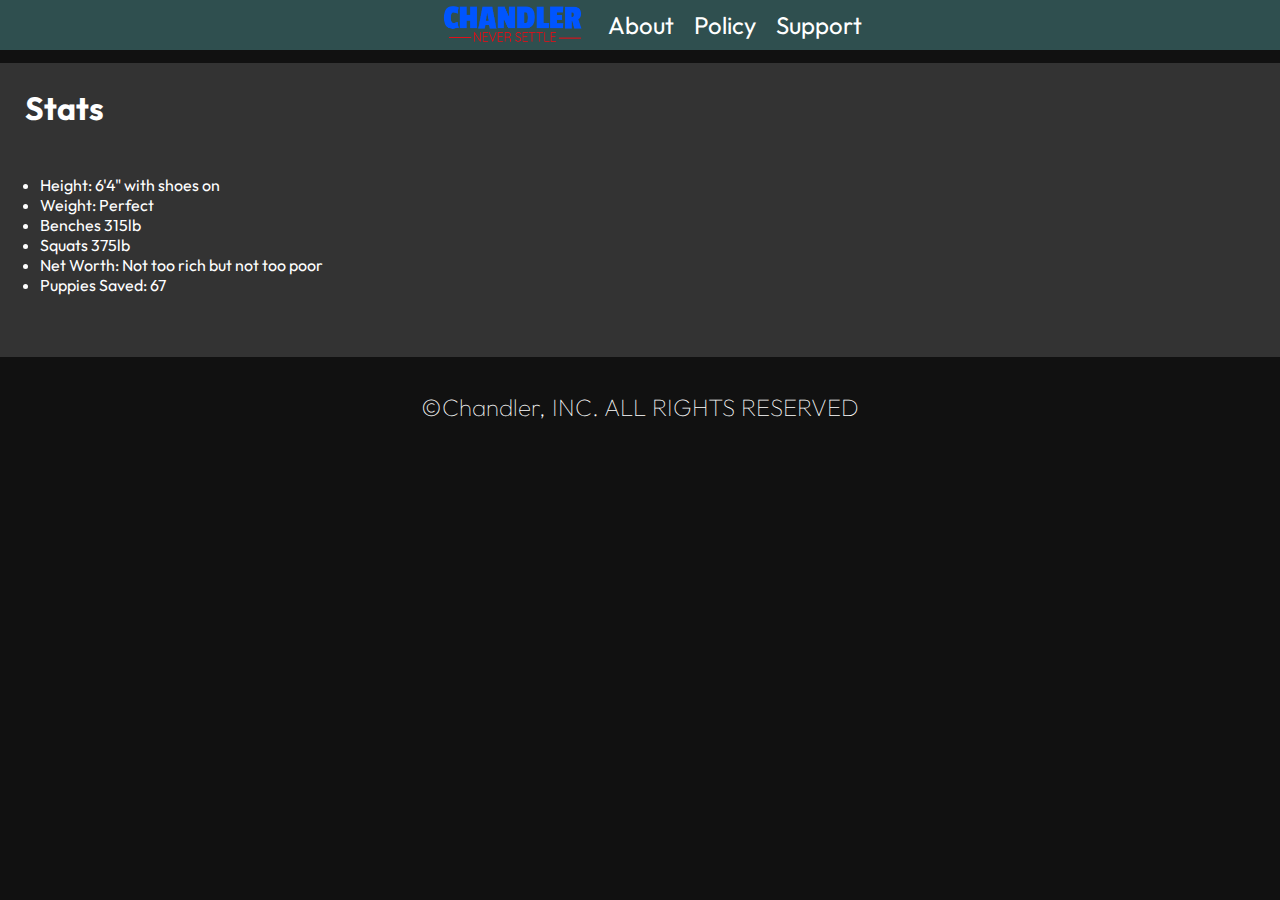
<file: campaign_website/templates/about.html>
<!DOCTYPE html>
<html>
    <head>
        <title>About George Chandler</title>
        <link rel="icon" href="../static/images/icon.png">
        <link rel="stylesheet" href="../static/css/main.css">
        <link rel="preconnect" href="https://fonts.googleapis.com">
        <link rel="preconnect" href="https://fonts.gstatic.com" crossorigin>
        <link href="https://fonts.googleapis.com/css2?family=Outfit:wght@100..900&display=swap" rel="stylesheet">
    </head>
    <body>
        <div id="NavBar">
            <nav>
                <ul>
                    <li><a href="/"><img src="../static/images/slogan.png" id="ImageButton"></a></li>
                    <li class="PlainButton"><a href="/about">About</a></li>
                    <li class="PlainButton"><a href="/about/policy">Policy</a></li>
                    <li class="PlainButton"><a href="/about/support">Support</a></li>
                </ul>
            </nav>
        </div>

        <div id="Stats" class="section">
            <h1 class="sectionTitle">Stats</h1>
            <ul class="whiteFont">
                <li>Height: 6'4" with shoes on</li>
                <li>Weight: Perfect</li>
                <li>Benches 315lb</li>
                <li>Squats 375lb</li>
                <li>Net Worth: Not too rich but not too poor</li>
                <li>Puppies Saved: 67</li>
            </ul>
            <br><br><br>
        </div>








        <div id="Footer" class="section">
            <p>©Chandler, INC. ALL RIGHTS RESERVED</p>
        </div>
    </body>
</html>
</file>
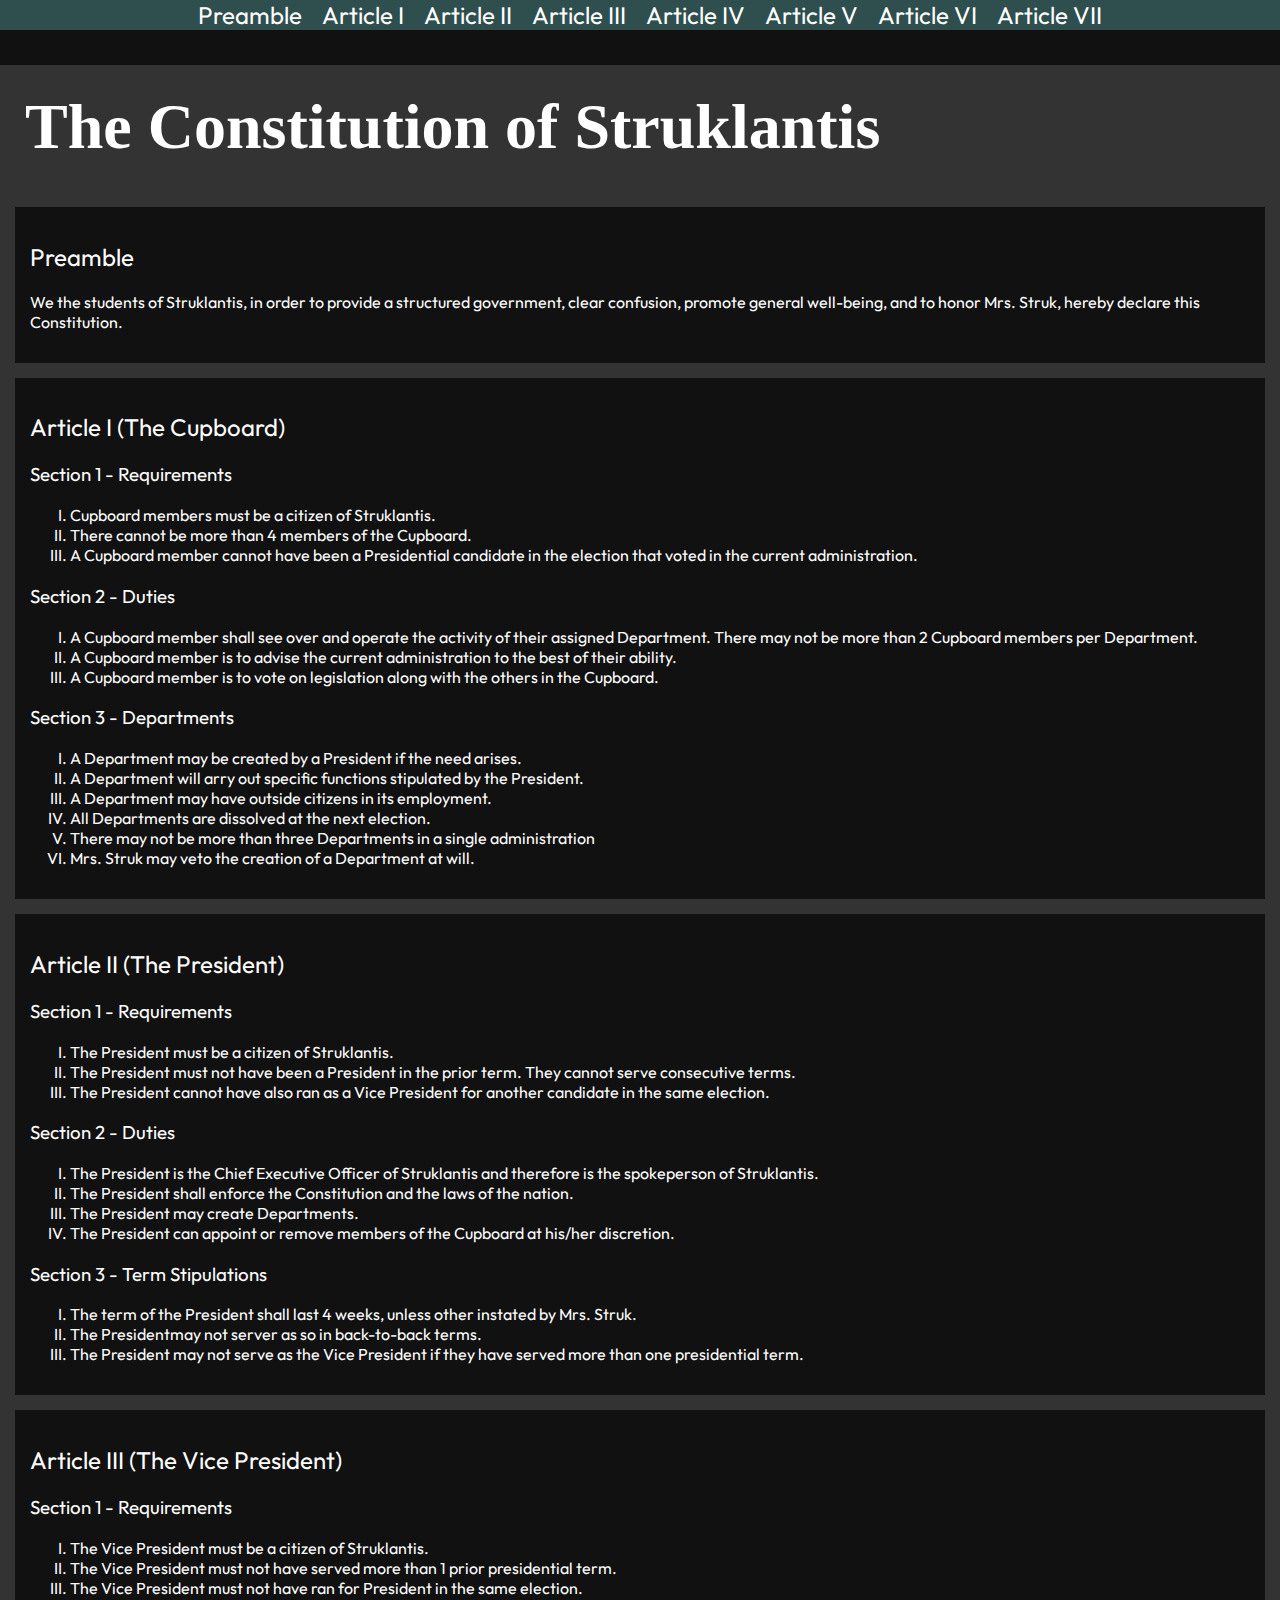
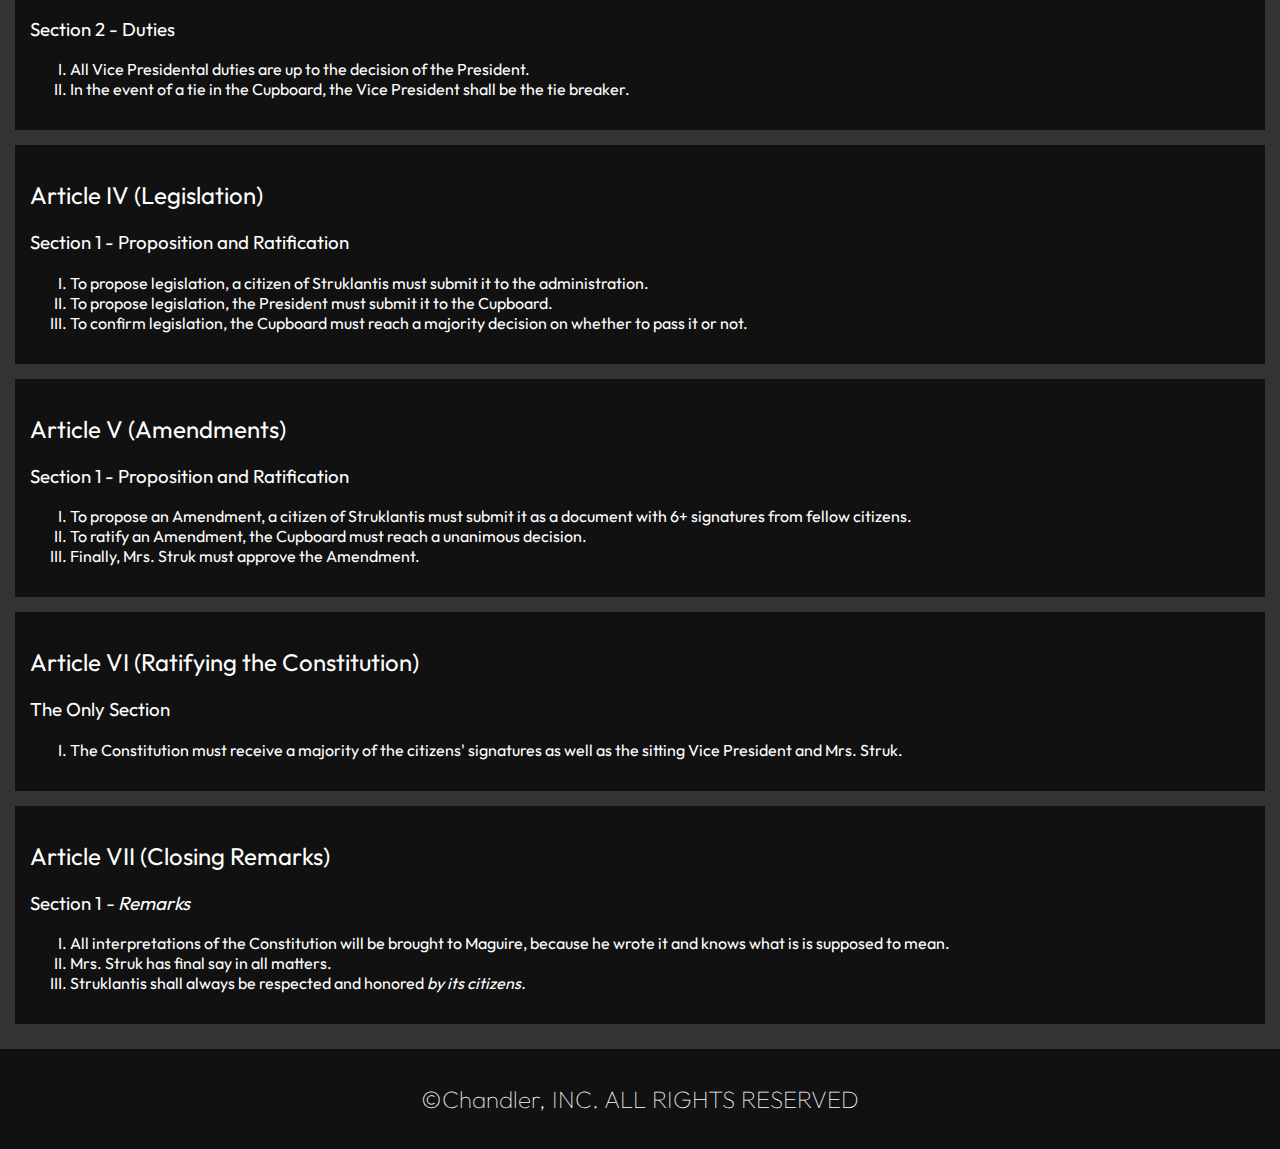
<file: campaign_website/templates/constitution.html>
<!DOCTYPE html>
<html>
    <head>
        <title>Constitution of Struklantis</title>
        <link rel="icon" href="../static/images/icon.png">
        <link rel="stylesheet" href="../static/css/main.css">
        <link rel="preconnect" href="https://fonts.googleapis.com">
        <link rel="preconnect" href="https://fonts.gstatic.com" crossorigin>
        <link href="https://fonts.googleapis.com/css2?family=Outfit:wght@100..900&display=swap" rel="stylesheet">
    </head>
    <body>
        <div id="NavBar">
            <nav>
                <ul>
                    <li class="PlainButton"><a href="#Preamble">Preamble</a></li>
                    <li class="PlainButton"><a href="#Article1">Article I</a></li>
                    <li class="PlainButton"><a href="#Article2">Article II</a></li>
                    <li class="PlainButton"><a href="#Article3">Article III</a></li>
                    <li class="PlainButton"><a href="#Article4">Article IV</a></li>
                    <li class="PlainButton"><a href="#Article5">Article V</a></li>
                    <li class="PlainButton"><a href="#Article6">Article VI</a></li>
                    <li class="PlainButton"><a href="#Article7">Article VII</a></li>
                </ul>
            </nav>
        </div>

        <div id="Constitution" class="section">
            <h1 id="ConstitutionTitle">The Constitution of Struklantis</h1>
            <div id="Preamble" class="subsection">
                <h2 class="whiteFont">Preamble</h2>
                <p class="whiteFont">We the students of Struklantis, in order to provide a structured government, clear 
                    confusion, promote general well-being, and to honor Mrs. Struk, hereby declare this
                    Constitution.
                </p>
            </div>
            <div id="Article1" class="subsection">
                <h2 class="whiteFont">Article I (The Cupboard)</h2>
                <div id="A1S1">
                    <h3 class="whiteFont">Section 1 - Requirements</h3>
                    <ol class="whiteFont">
                        <li>Cupboard members must be a citizen of Struklantis.</li>
                        <li>There cannot be more than 4 members of the Cupboard.</li>
                        <li>A Cupboard member cannot have been a Presidential candidate in the election
                            that voted in the current administration.</li>
                    </ol>
                </div>
                <div id="A1S2">
                    <h3 class="whiteFont">Section 2 - Duties</h3>
                    <ol class="whiteFont">
                        <li>A Cupboard member shall see over and operate the activity of their
                            assigned Department. There may not be more than 2 Cupboard members per 
                            Department.</li>
                        <li>A Cupboard member is to advise the current administration to the best of
                            their ability.</li>
                        <li>A Cupboard member is to vote on legislation along with the others in the Cupboard.</li>
                    </ol>
                </div>
                <div id="A1S3">
                    <h3 class="whiteFont">Section 3 - Departments</h3>
                    <ol class="whiteFont">
                        <li>A Department may be created by a President if the need arises.</li>
                        <li>A Department will arry out specific functions stipulated by the President.</li>
                        <li>A Department may have outside citizens in its employment.</li>
                        <li>All Departments are dissolved at the next election.</li>
                        <li>There may not be more than three Departments in a single administration</li>
                        <li>Mrs. Struk may veto the creation of a Department at will.</li>
                    </ol>
                </div>
            </div>
            <div id="Article2" class="subsection">
                <h2 class="whiteFont">Article II (The President)</h2>
                <div id="A2S1">
                    <h3 class="whiteFont">Section 1 - Requirements</h3>
                    <ol class="whiteFont">
                        <li>The President must be a citizen of Struklantis.</li>
                        <li>The President must not have been a President in the prior term. They
                            cannot serve consecutive terms.</li>
                        <li>The President cannot have also ran as a Vice President for another 
                            candidate in the same election.</li>
                </div>
                <div id="A2S2">
                    <h3 class="whiteFont">Section 2 - Duties</h3>
                    <ol class="whiteFont">
                        <li>The President is the Chief Executive Officer of Struklantis and therefore
                        is the spokeperson of Struklantis.</li>
                        <li>The President shall enforce the Constitution and the laws of the nation.</li>
                        <li>The President may create Departments.</li>
                        <li>The President can appoint or remove members of the Cupboard at his/her discretion.</li>
                    </ol>
                </div>
                <div id="A2S3" class="whiteFont">
                    <h3 class="whiteFont">Section 3 - Term Stipulations</h3>
                    <ol>
                        <li>The term of the President shall last 4 weeks, unless other instated by Mrs. Struk.</li>
                        <li>The Presidentmay not server as so in back-to-back terms.</li>
                        <li>The President may not serve as the Vice President if they have served more than one
                            presidential term.</li>
                    </ol>
                </div>
            </div>
            <div id="Article3" class="subsection">
                <h2 class="whiteFont">Article III (The Vice President)</h2>
                <div id="A3S1" class="whiteFont">
                    <h3 class="whiteFont">Section 1 - Requirements</h3>
                    <ol>
                        <li>The Vice President must be a citizen of Struklantis.</li>
                        <li>The Vice President must not have served more than 1 prior presidential term.</li>
                        <li>The Vice President must not have ran for President in the same election.</li>
                    </ol>
                </div>
                <div id="A3S2">
                    <h3 class="whiteFont">Section 2 - Duties</h3>
                    <ol class="whiteFont">
                        <li>All Vice Presidental duties are up to the decision of the President.</li>
                        <li>In the event of a tie in the Cupboard, the Vice President shall be the tie breaker.</li>
                    </ol>
                </div>
            </div>
            <div id="Article4" class="subsection">
                <h2 class="whiteFont">Article IV (Legislation)</h2>
                <div id="A4S1">
                    <h3 class="whiteFont">Section 1 - Proposition and Ratification</h3>
                    <ol class="whiteFont">
                        <li>To propose legislation, a citizen of Struklantis must submit it to the administration.</li>
                        <li>To propose legislation, the President must submit it to the Cupboard.</li>
                        <li>To confirm legislation, the Cupboard must reach a majority decision on whether to
                            pass it or not.</li>
                    </ol>
                </div>
            </div>
            <div id="Article5" class="subsection">
                <h2 class="whiteFont">Article V (Amendments)</h2>
                <div id="A5S1">
                    <h3 class="whiteFont">Section 1 - Proposition and Ratification</h3>
                    <ol class="whiteFont">
                        <li>To propose an Amendment, a citizen of Struklantis must submit it as a document with
                            6+ signatures from fellow citizens.</li>
                        <li>To ratify an Amendment, the Cupboard must reach a unanimous decision.</li>
                        <li>Finally, Mrs. Struk must approve the Amendment.</li>
                    </ol>
                </div>
            </div>
            <div id="Article6" class="subsection">
                <h2 class="whiteFont">Article VI (Ratifying the Constitution)</h2>
                <div id="A6S1">
                    <h3  class="whiteFont">The Only Section</h3>
                    <ol class="whiteFont">
                        <li>The Constitution must receive a majority of the citizens' signatures as well as the
                            sitting Vice President and Mrs. Struk.</li>
                    </ol>
                </div>
            </div>
            <div id="Article7" class="subsection">
                <h2 class="whiteFont">Article VII (Closing Remarks)</h2>
                <div id="A7S1">
                    <h3 class="whiteFont">Section 1 <em>- Remarks</em></h3>
                    <ol class="whiteFont">
                        <li>All interpretations of the Constitution will be brought to Maguire, because he wrote
                            it and knows what is is supposed to mean.</li>
                        <li>Mrs. Struk has final say in all matters.</li>
                        <li>Struklantis shall always be respected and honored <em>by its citizens.</em></li>
                    </ol>
                </div>
            </div>
            <br>
        </div>


        <div id="Footer" class="section">
            <p>©Chandler, INC. ALL RIGHTS RESERVED</p>
        </div>
    </body>
</html>
</file>
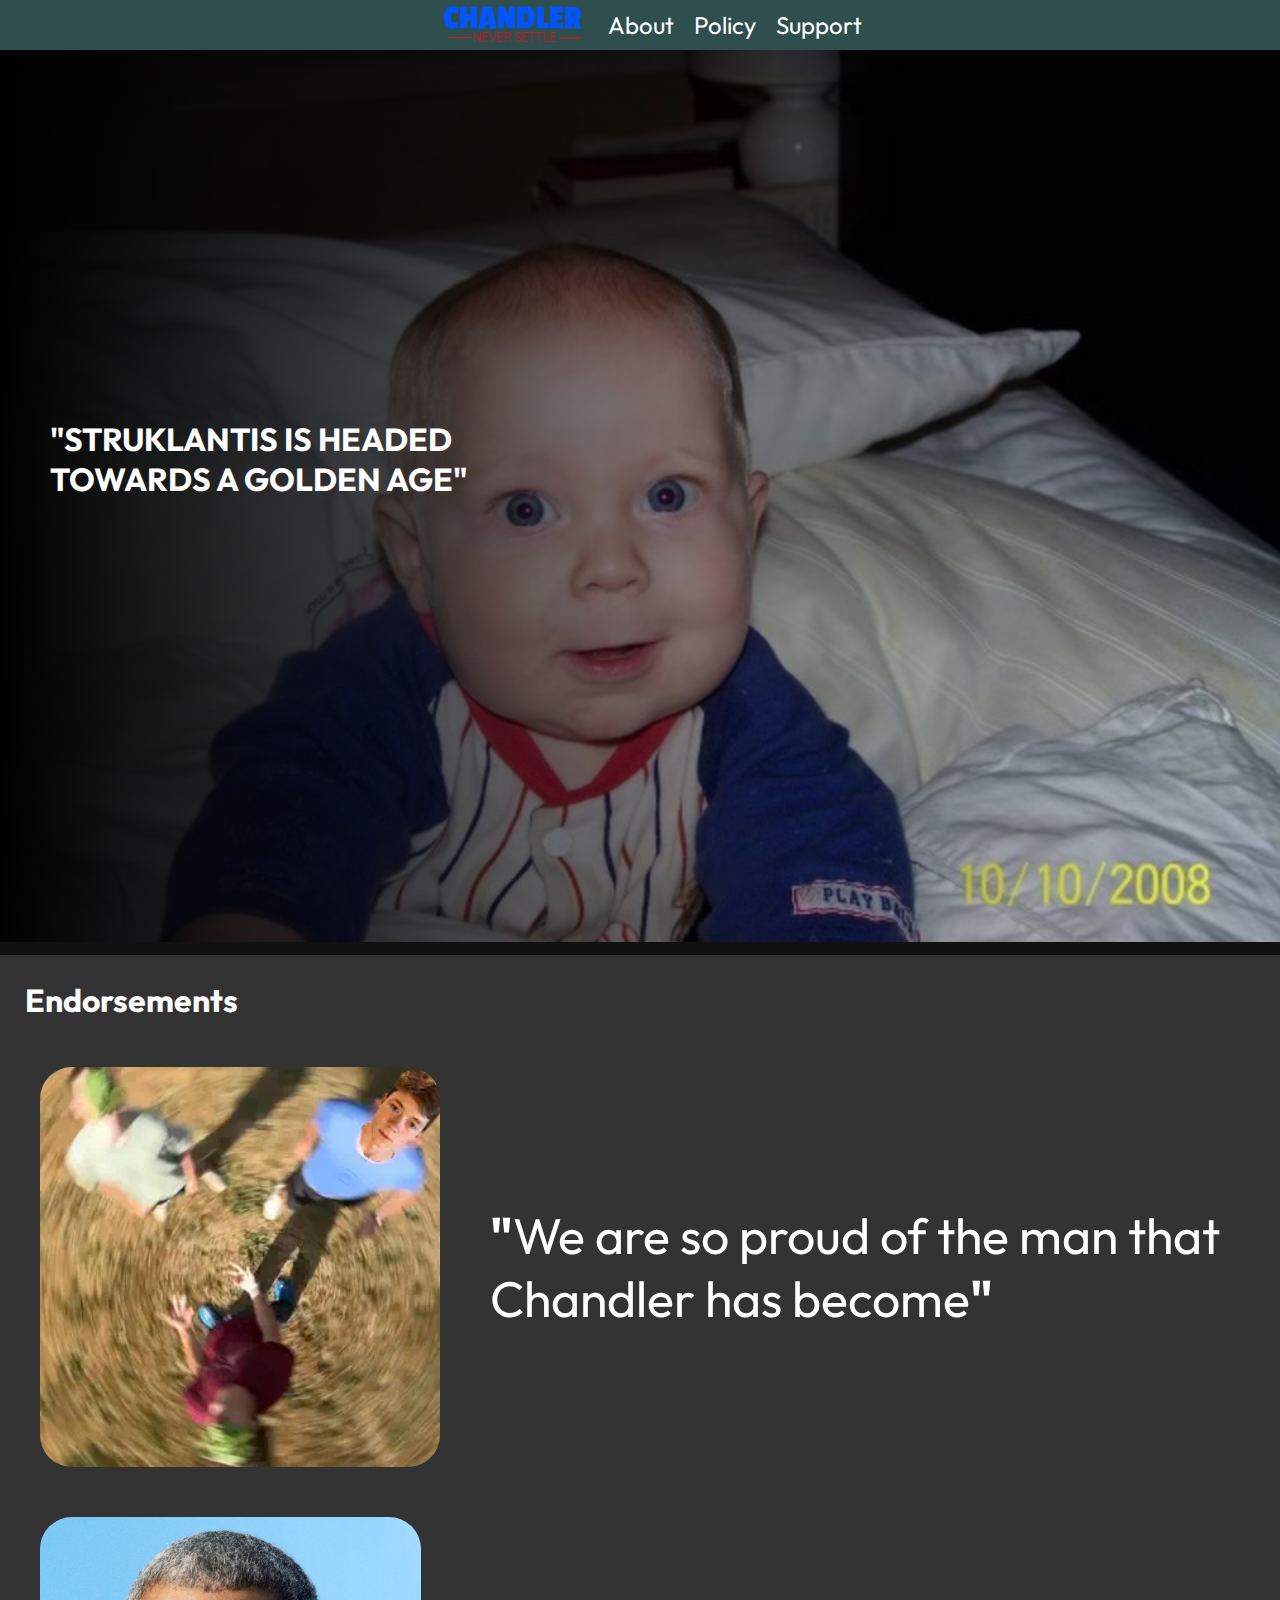
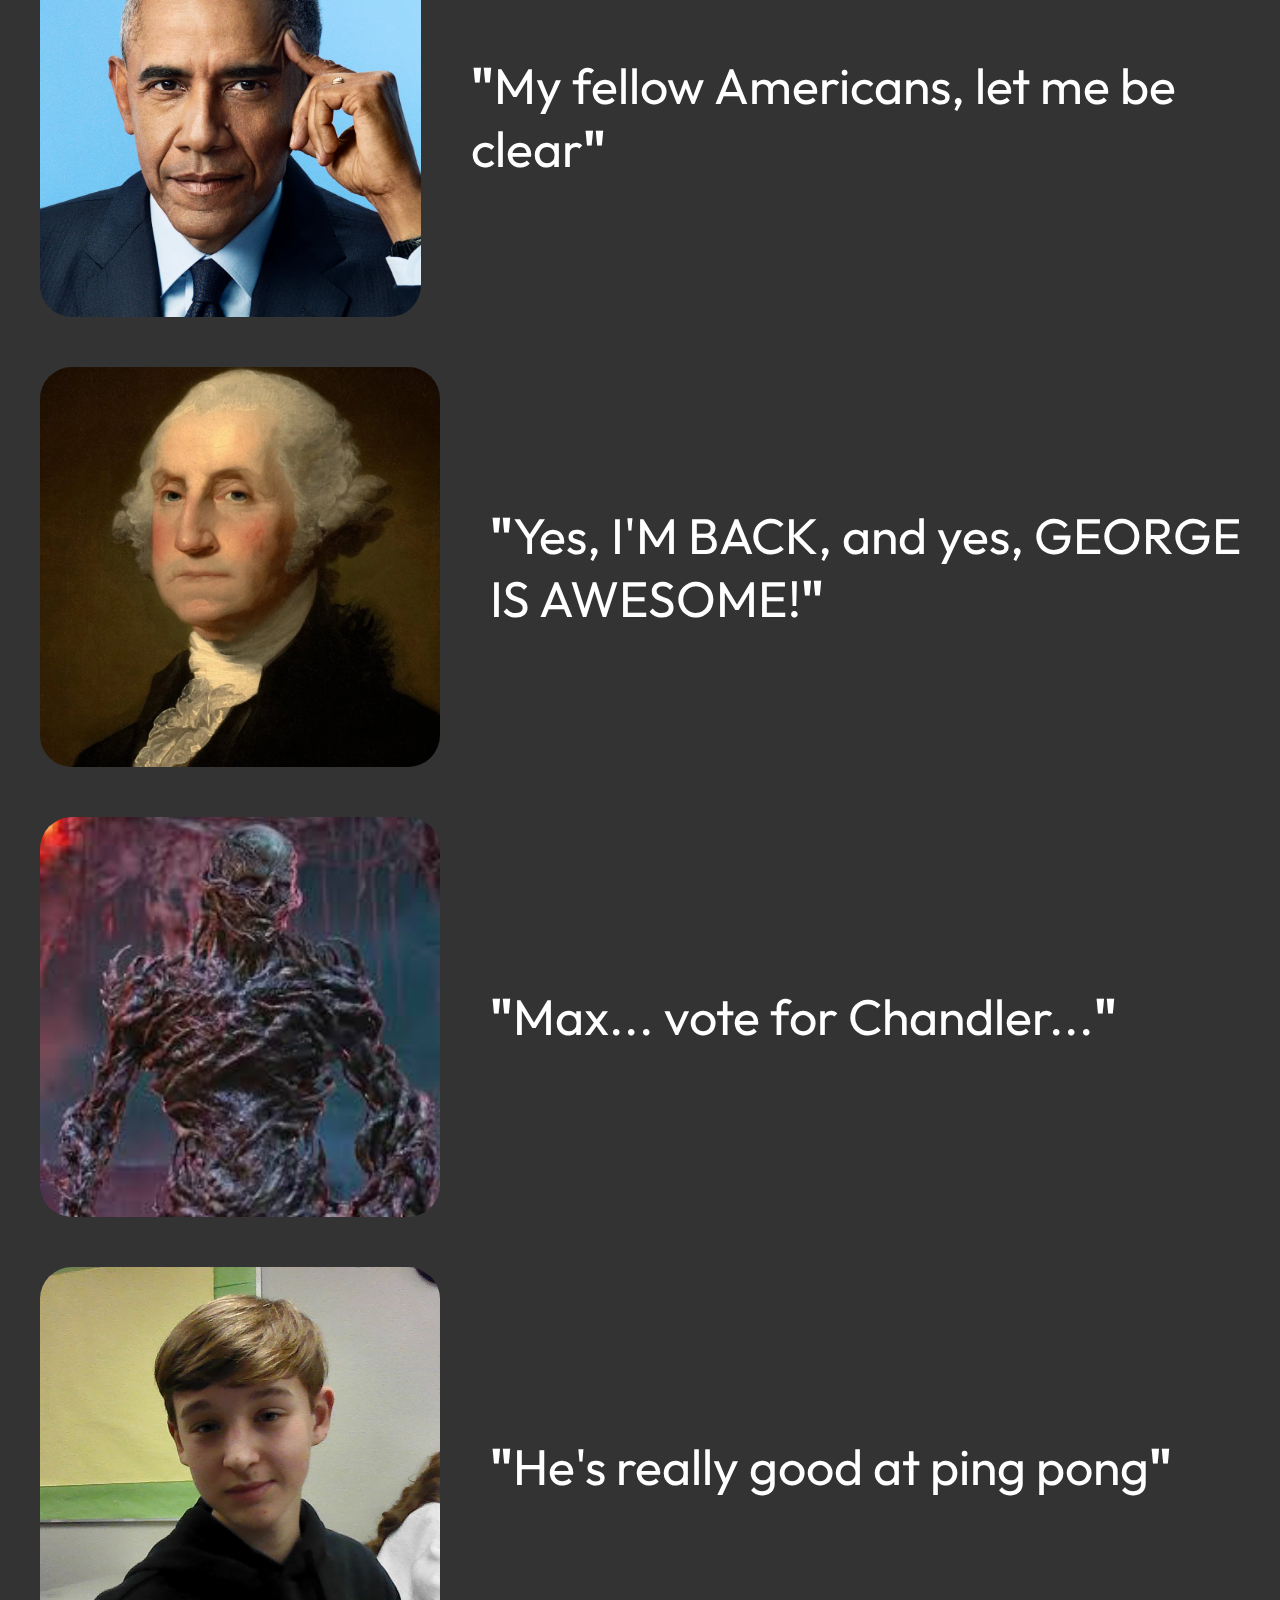
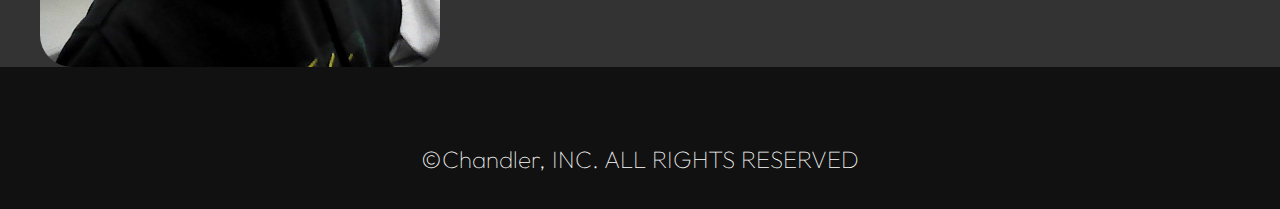
<file: campaign_website/templates/home.html>
<!DOCTYPE html>
<html>
    <head>
        <title>Never Settle</title>
        <link rel="icon" href="../static/images/icon.png">
        <link rel="stylesheet" href="../static/css/main.css">
        <link rel="preconnect" href="https://fonts.googleapis.com">
        <link rel="preconnect" href="https://fonts.gstatic.com" crossorigin>
        <link href="https://fonts.googleapis.com/css2?family=Outfit:wght@100..900&display=swap" rel="stylesheet">
    </head>
    <body>
        <div id="NavBar">
            <nav>
                <ul>
                    <li><a href="/"><img src="../static/images/slogan.png" id="ImageButton"></a></li>
                    <li class="PlainButton"><a href="/about">About</a></li>
                    <li class="PlainButton"><a href="/about/policy">Policy</a></li>
                    <li class="PlainButton"><a href="/about/support">Support</a></li>
                </ul>
            </nav>
        </div>
        <div id="HomeHeader" class="imageSection">
            <div class="quote">
                <p>"STRUKLANTIS IS HEADED TOWARDS A GOLDEN AGE"</p>
            </div>
        </div>
        <div class="headerGradient"></div>
        <div id="Endorsements" class="section">
            <h1 class="sectionTitle">Endorsements</h1>
            <div id="FLEP" class="endorsement">
                <img src="../static/images/flep.webp" class="endorsementImage">
                <p class="endorsementQuote">"<span class="FontThin">We are so proud of the man that Chandler has become</span>"</p>
            </div>
            <div id="Obama" class="endorsement">
                <img src="../static/images/obama.webp" class="endorsementImage">
                <p class="endorsementQuote">"<span class="FontThin">My fellow Americans, let me be clear</span>"</p>
            </div>
            <div id="Washington" class="endorsement">
                <img src="../static/images/washington.webp" class="endorsementImage">
                <p class="endorsementQuote">"<span class="FontThin">Yes, I'M BACK, and yes, GEORGE IS AWESOME!</span>"</p>
            </div>
            <div id="Vecna" class="endorsement">
                <img src="../static/images/vecna.jpeg" class="endorsementImage">
                <p class="endorsementQuote">"<span class="FontThin">Max... vote for Chandler...</span>"</p>
            </div>
            <div id="Jadon" class="endorsement">
                <img src="../static/images/jadon.jpg" class="endorsementImage">
                <p class="endorsementQuote">"<span class="FontThin">He's really good at ping pong</span>"</p>
            </div>
        </div>



        <div id="Footer" class="section">
            <p>©Chandler, INC. ALL RIGHTS RESERVED</p>
        </div>
    </body>
</html>
</file>
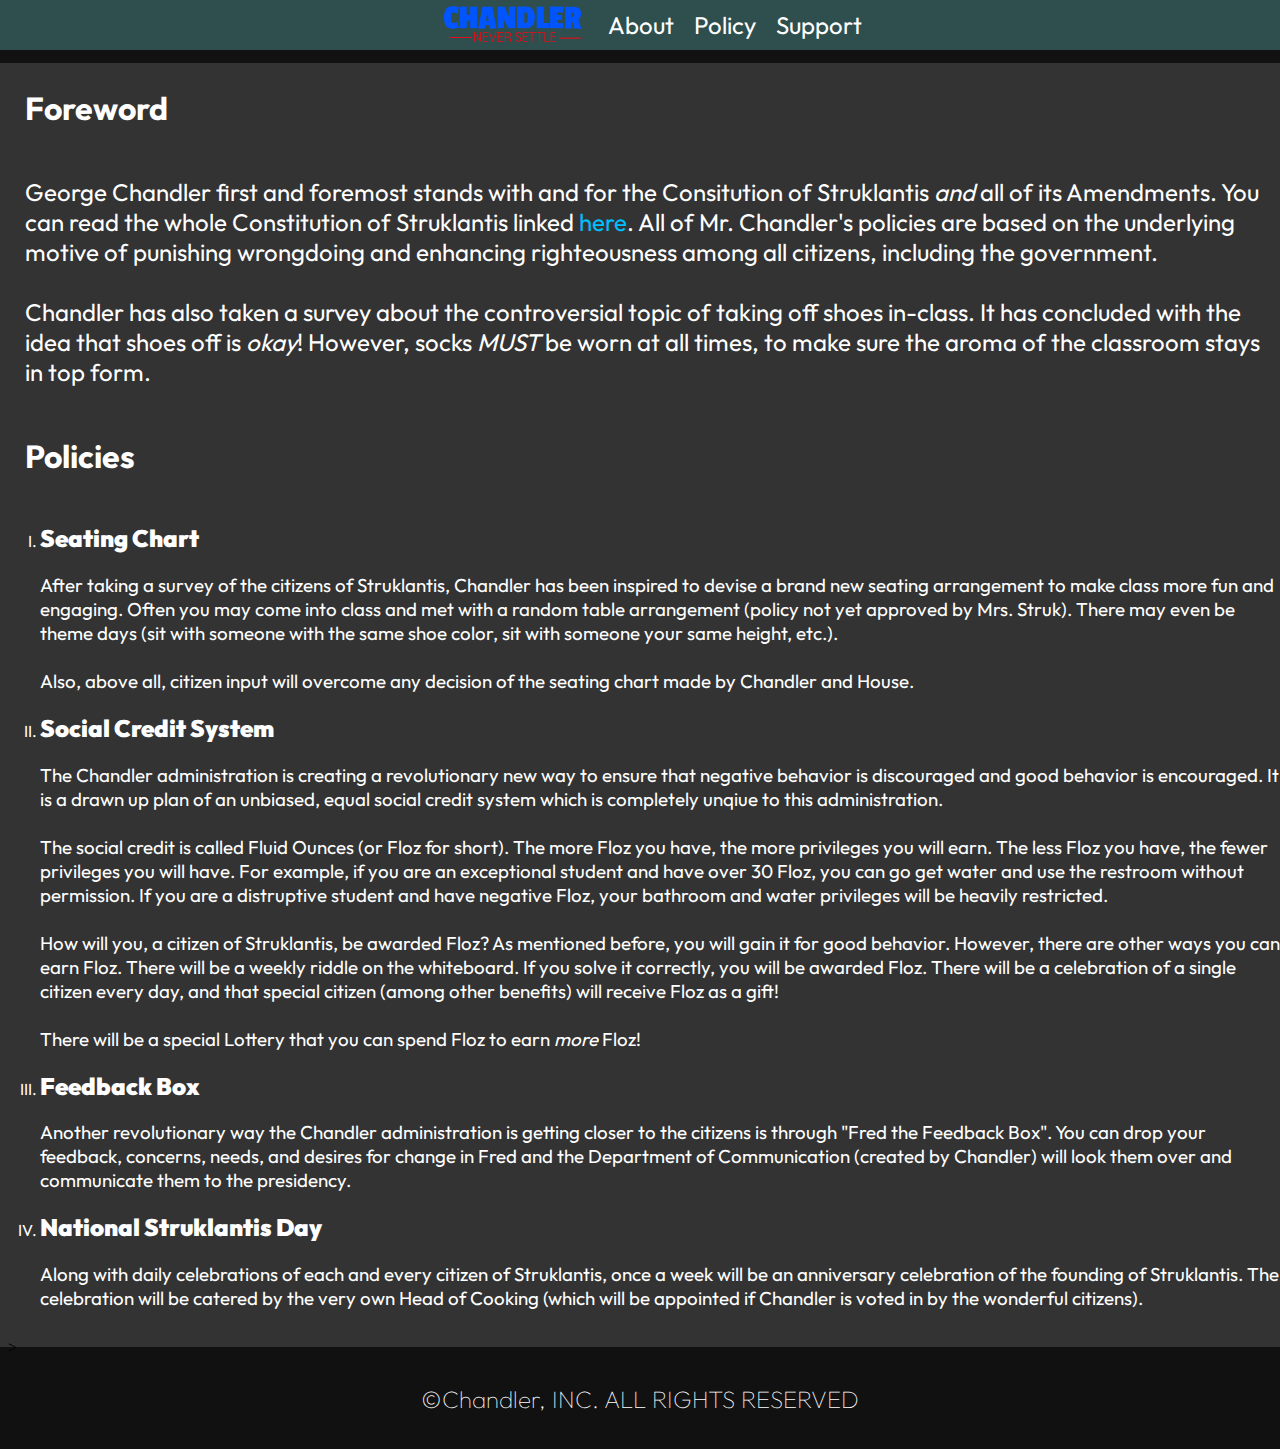
<file: campaign_website/templates/policy.html>
<!DOCTYPE html>
<html>
    <head>
        <title>Chandler's Policies</title>
        <link rel="icon" href="../static/images/icon.png">
        <link rel="stylesheet" href="../static/css/main.css">
        <link rel="preconnect" href="https://fonts.googleapis.com">
        <link rel="preconnect" href="https://fonts.gstatic.com" crossorigin>
        <link href="https://fonts.googleapis.com/css2?family=Outfit:wght@100..900&display=swap" rel="stylesheet">
    </head>
    <body>
        <div id="NavBar">
            <nav>
                <ul>
                    <li><a href="/"><img src="../static/images/slogan.png" id="ImageButton"></a></li>
                    <li class="PlainButton"><a href="/about">About</a></li>
                    <li class="PlainButton"><a href="/about/policy">Policy</a></li>
                    <li class="PlainButton"><a href="/about/support">Support</a></li>
                </ul>
            </nav>
        </div>

        <div class="section">
            <h1 class="sectionTitle">Foreword</h1>
            <p id="Foreword" class="whiteFont">George Chandler first and foremost stands with and for the Consitution of Struklantis 
                <em>and</em> all of its Amendments. You can read the whole Constitution of Struklantis linked
                <a href="/resources/constitution">here</a>. All of Mr. Chandler's policies are based on the underlying
                motive of punishing wrongdoing and enhancing righteousness among all citizens, including the government.
                <br><br>
                Chandler has also taken a survey about the controversial topic of taking off shoes in-class. It has
                concluded with the idea that shoes off is <em>okay</em>! However, socks <em>MUST</em> be worn at all times,
                to make sure the aroma of the classroom stays in top form.
            </p>
            <h1 class="sectionTitle">Policies</h1>
            <ol class="whiteFont">
                <li><h2><strong>Seating Chart</strong></h2></li>
                <h3 class="whiteFont">After taking a survey of the citizens of Struklantis, Chandler has been inspired
                    to devise a brand new seating arrangement to make class more fun and engaging. Often you may come into
                    class and met with a random table arrangement (policy not yet approved by Mrs. Struk). There may even be
                    theme days (sit with someone with the same shoe color, sit with someone your same height, etc.).
                    <br><br>
                    Also, above all, citizen input will overcome any decision of the seating chart made by Chandler and 
                    House. 
                </h3>
                <li><h2><strong>Social Credit System</strong></h2></li>
                <h3 class="whiteFont">The Chandler administration is creating a revolutionary new way to ensure 
                    that negative behavior is discouraged and good behavior is encouraged. It is a drawn up plan
                    of an unbiased, equal social credit system which is completely unqiue to this administration. 
                    <br><br>
                    The social credit is called Fluid Ounces (or Floz for short). The more Floz you have, 
                    the more privileges you will earn. The less Floz you have, the fewer privileges you will have.
                    For example, if you are an exceptional student and have over 30 Floz, you can go get water and use 
                    the restroom without permission. If you are a distruptive student and have negative Floz, your
                    bathroom and water privileges will be heavily restricted. 
                    <br><br>
                    How will you, a citizen of Struklantis, be awarded Floz? As mentioned before, you will gain it for 
                    good behavior. However, there are other ways you can earn Floz. There will be a weekly riddle on the
                    whiteboard. If you solve it correctly, you will be awarded Floz. There will be a celebration of a single
                    citizen every day, and that special citizen (among other benefits) will receive Floz as a gift!
                    <br><br>
                    There will be a special Lottery that you can spend Floz to earn <em>more</em> Floz!
                </h3>
                <li><h2><strong>Feedback Box</strong></h2></li>
                <h3 class="whiteFont">Another revolutionary way the Chandler administration is getting closer to the citizens
                    is through "Fred the Feedback Box". You can drop your feedback, concerns, needs, and desires for change in
                    Fred and the Department of Communication (created by Chandler) will look them over and communicate them to
                    the presidency.</h3>
                <li><h2><strong>National Struklantis Day</strong></h2></li>
                <h3 class="whiteFont">Along with daily celebrations of each and every citizen of Struklantis, once a week will be 
                    an anniversary celebration of the founding of Struklantis. The celebration will be catered by the very own Head
                    of Cooking (which will be appointed if Chandler is voted in by the wonderful citizens).
                </h3>
            </ol>
            <br>
        </div>

>
        <div id="Footer" class="section">
            <p>©Chandler, INC. ALL RIGHTS RESERVED</p>
        </div>
    </body>
</html>
</file>
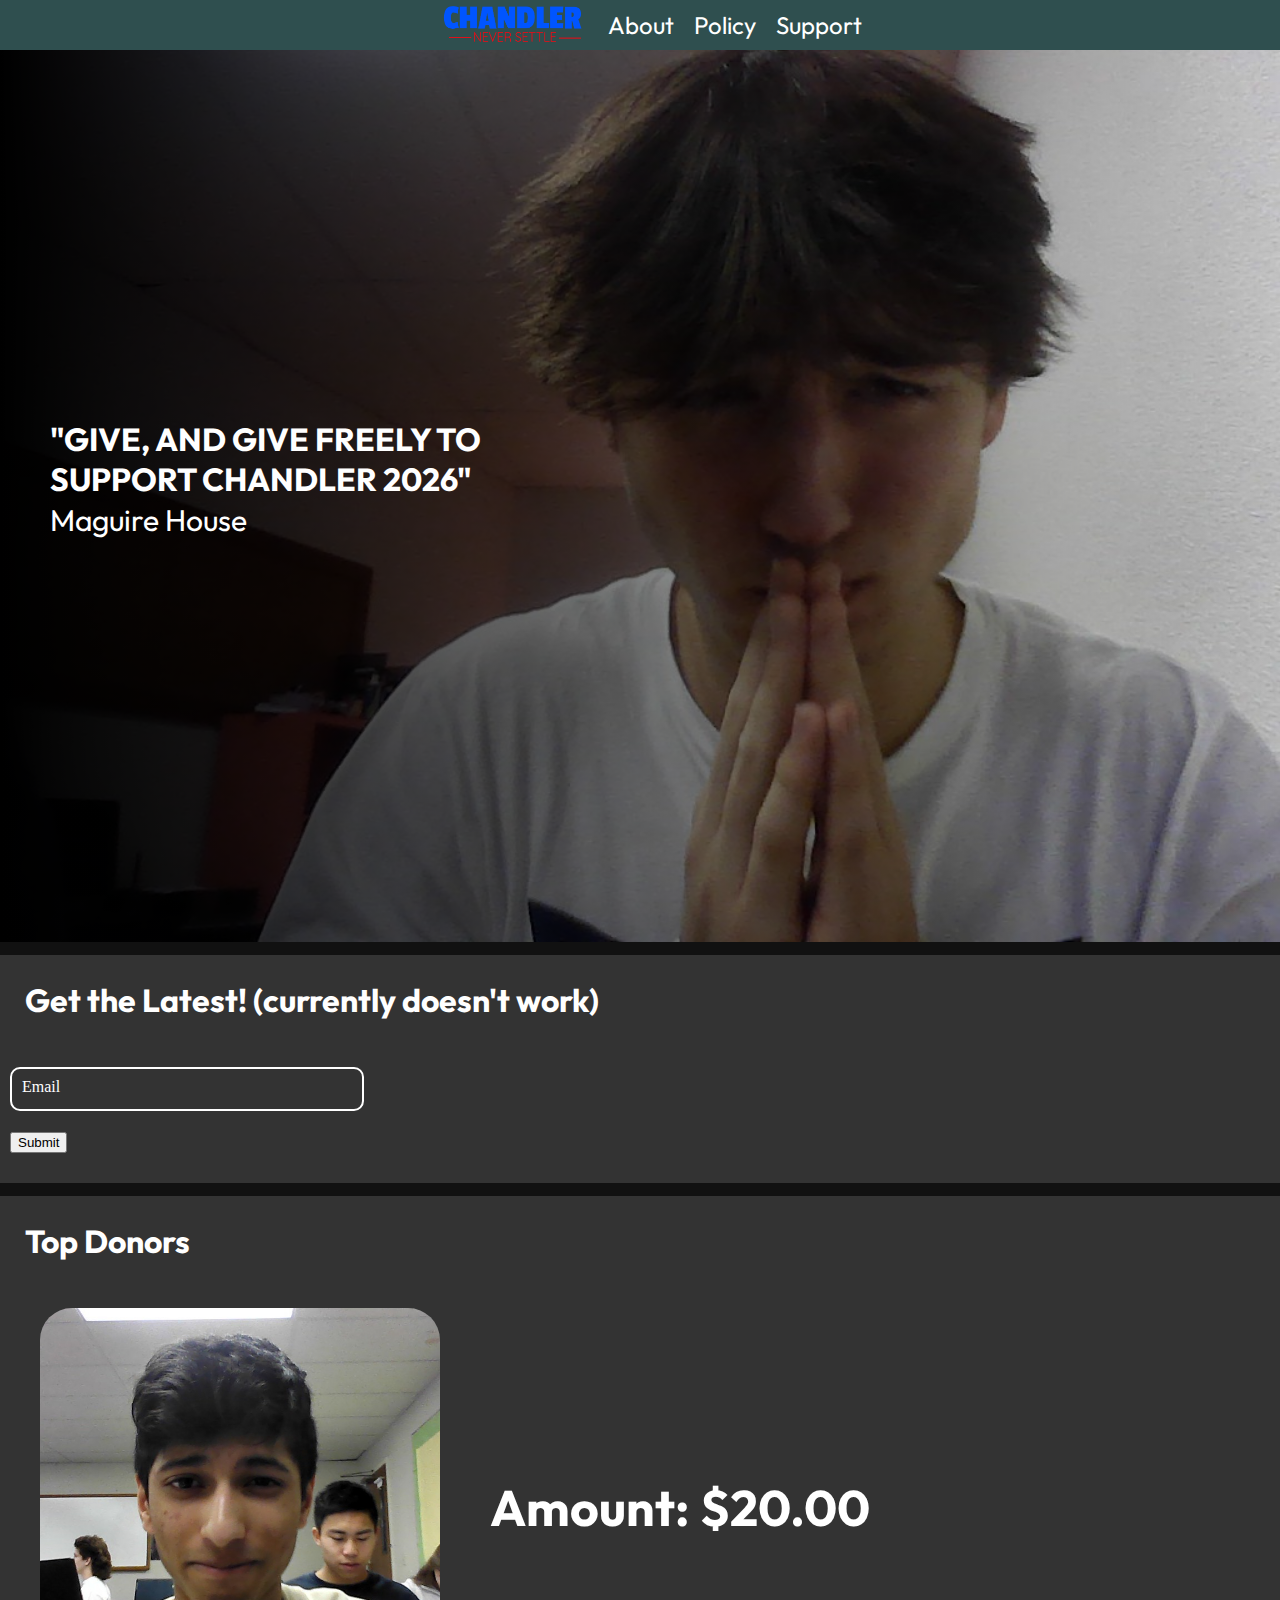
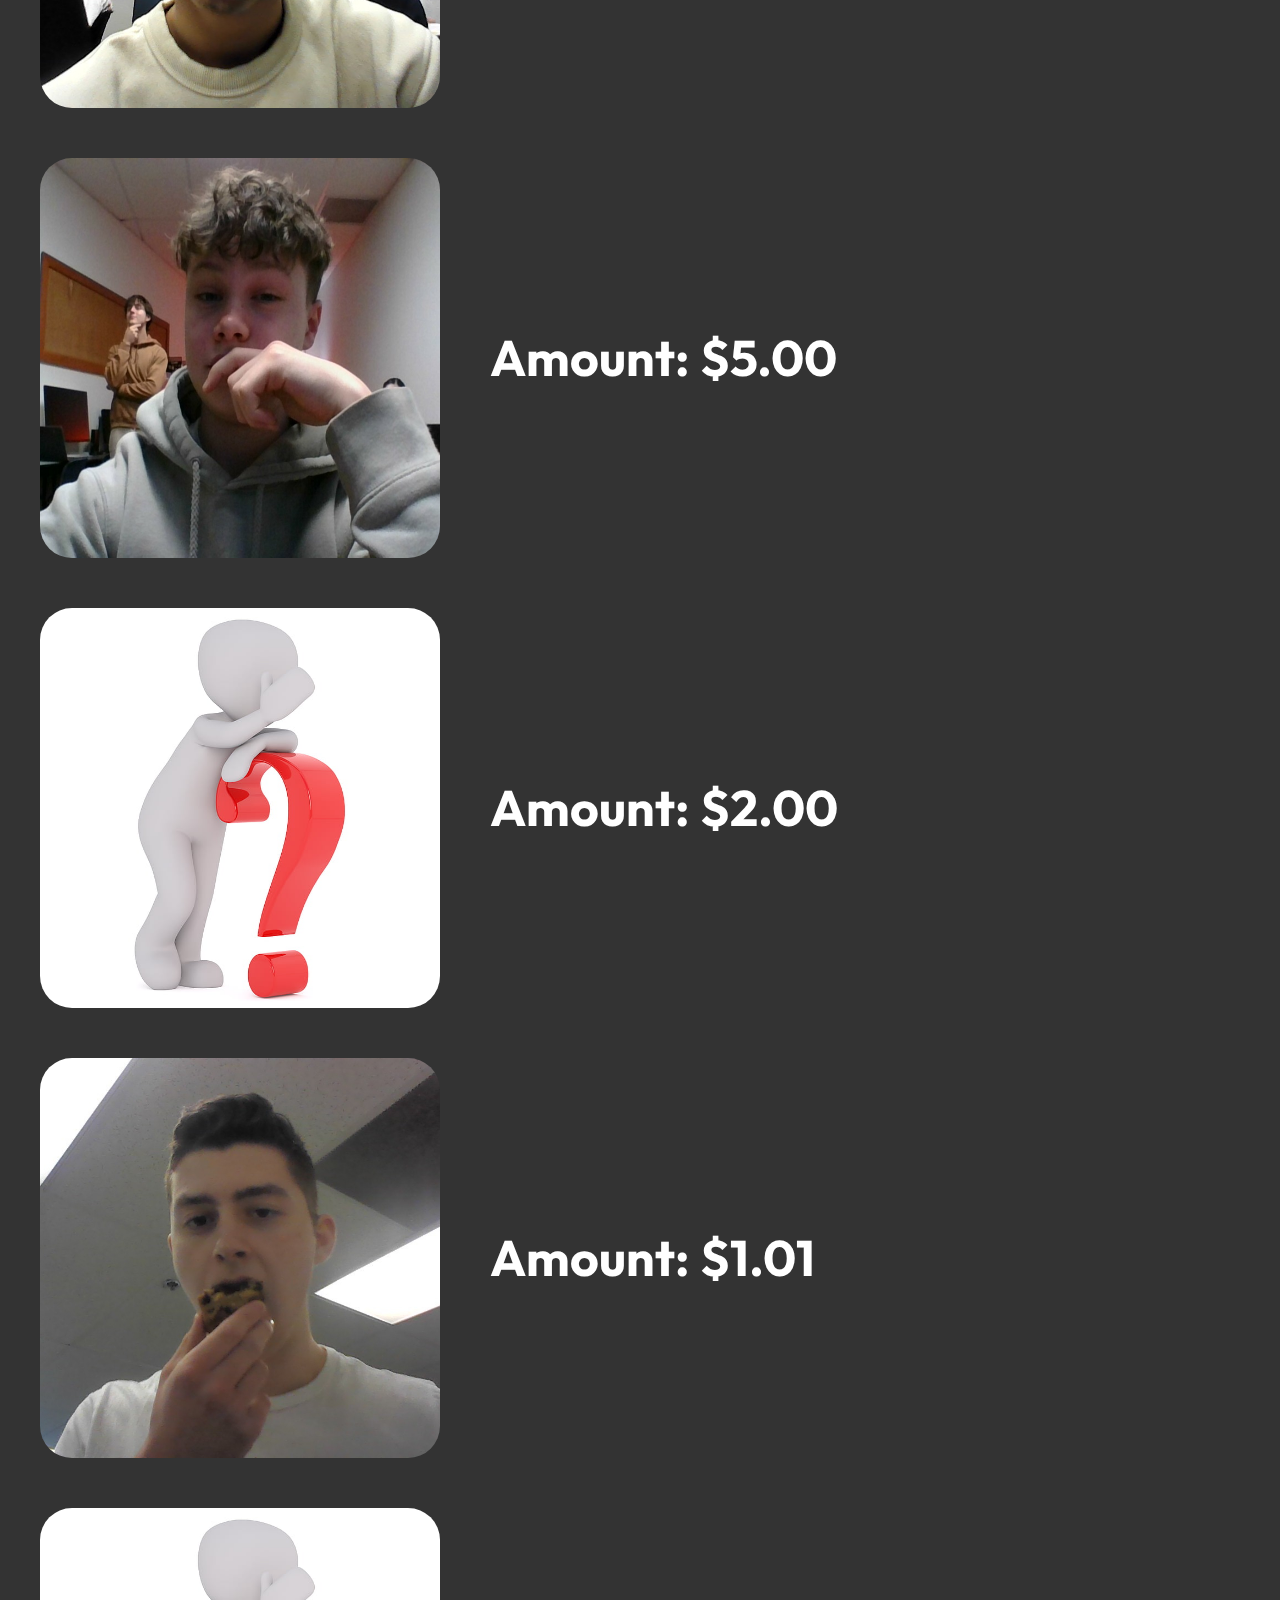
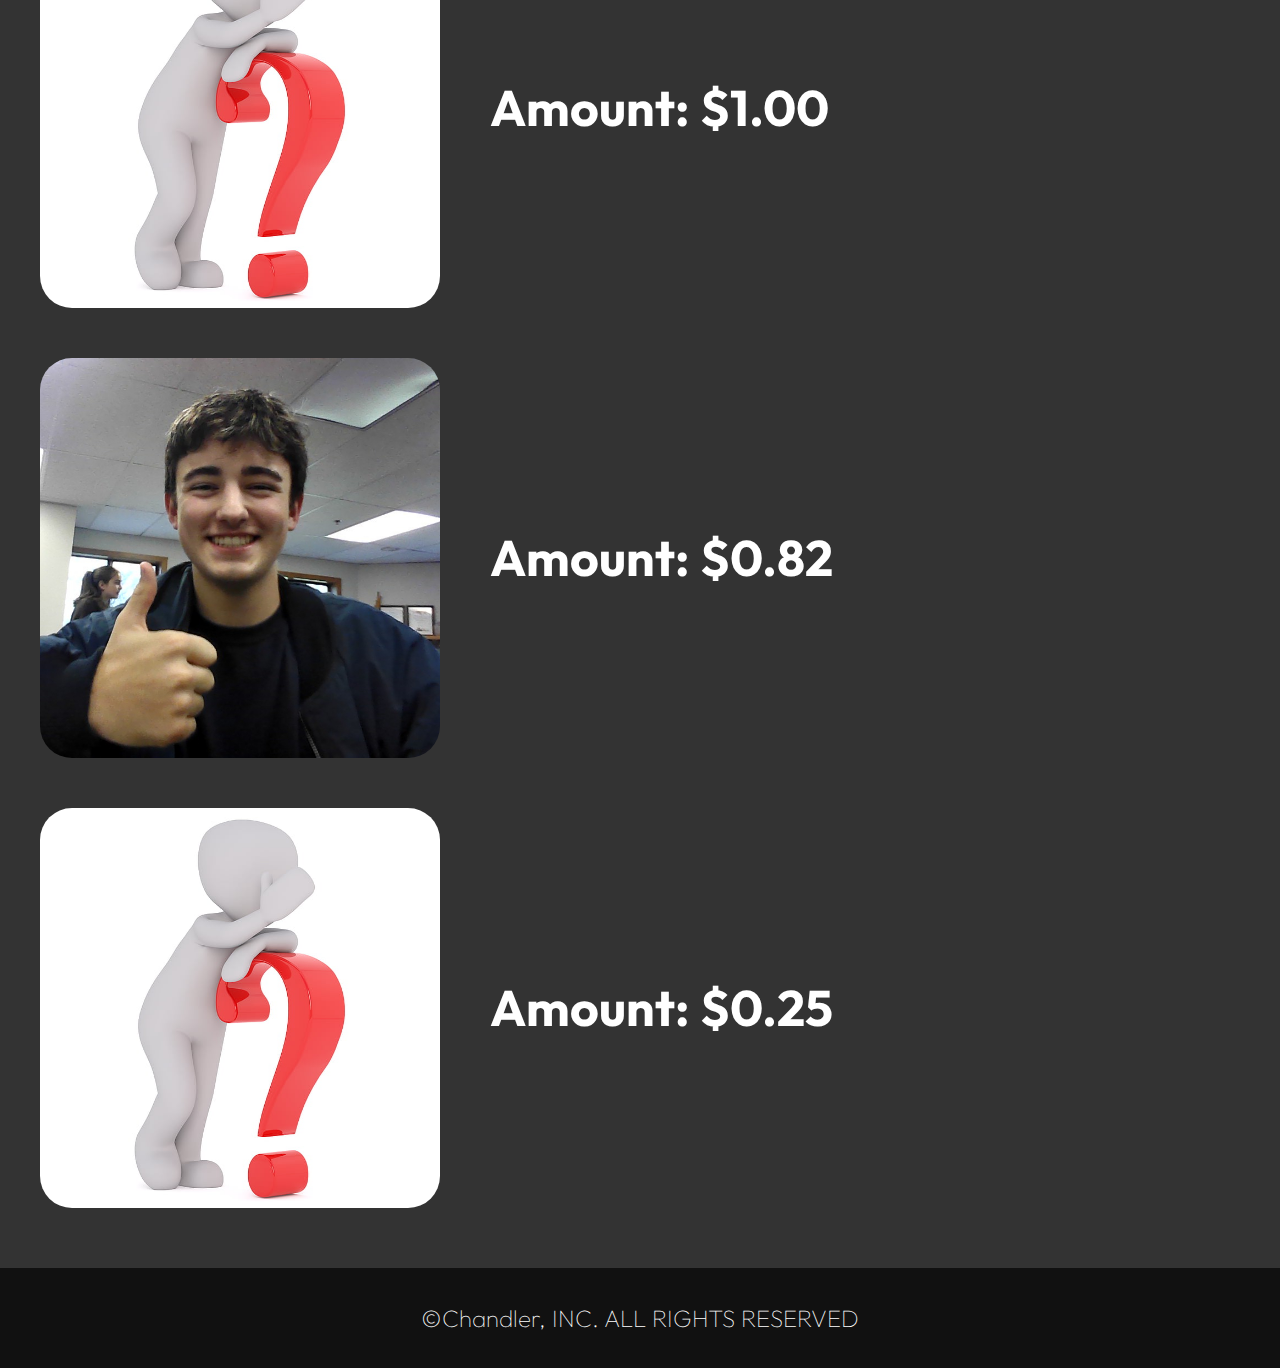
<file: campaign_website/templates/support.html>
<!DOCTYPE html>
<html>
    <head>
        <title>Donors of Chandler 2026</title>
        <link rel="icon" href="../static/images/icon.png">
        <link rel="stylesheet" href="../static/css/main.css">
        <link rel="preconnect" href="https://fonts.googleapis.com">
        <link rel="preconnect" href="https://fonts.gstatic.com" crossorigin>
        <link href="https://fonts.googleapis.com/css2?family=Outfit:wght@100..900&display=swap" rel="stylesheet">
    </head>
    <body>
        <div id="NavBar">
            <nav>
                <ul>
                    <li><a href="/"><img src="../static/images/slogan.png" id="ImageButton"></a></li>
                    <li class="PlainButton"><a href="/about">About</a></li>
                    <li class="PlainButton"><a href="/about/policy">Policy</a></li>
                    <li class="PlainButton"><a href="/about/support">Support</a></li>
                </ul>
            </nav>
        </div>
        <div id="DonateHeader" class="imageSection">
            <div class="quote">
                <p>"GIVE, AND GIVE FREELY TO SUPPORT CHANDLER 2026"<br><span id="QuoteOwner" class="FontThin">Maguire House</span></p>
            </div>
        </div>
        <div class="headerGradient"></div>

        <div id="Contact" class="section">
            <h1 class="sectionTitle">Get the Latest! (currently doesn't work)</h1>
                <form>
                    <div class="entryarea">
                        <input type="email" required>
                        <div class="labelline">Email</div>
                    </div>
                    <button id="submit" type="submit">Submit</button>
                </form>
            
        </div>

        <div id="Donors" class="section">
            <h1 class="sectionTitle">Top Donors</h1>
            <div id="AbramDonor" class="endorsement">
                <img src="../static/images/abram.jpg" class="endorsementImage">
                <p class="endorsementQuote">Amount: $20.00</p>
            </div>
            <div id="CalebDonor" class="endorsement">
                <img src="../static/images/caleb.jpg" class="endorsementImage">
                <p class="endorsementQuote">Amount: $5.00</p>
            </div>
            <div id="JackDonor" class="endorsement">
                <img src="../static/images/anonymous.jpg" class="endorsementImage">
                <p class="endorsementQuote">Amount: $2.00</p>
            </div>
            <div id="ElijahDonor" class="endorsement">
                <img src="../static/images/elijah.jpg" class="endorsementImage">
                <p class="endorsementQuote">Amount: $1.01</p>
            </div>
            <div id="EliDonor" class="endorsement">
                <img src="../static/images/anonymous.jpg" class="endorsementImage">
                <p class="endorsementQuote">Amount: $1.00</p>
            </div>
            <div id="BeckerDonor" class="endorsement">
                <img src="../static/images/becker.jpg" class="endorsementImage">
                <p class="endorsementQuote">Amount: $0.82</p>
            </div>
            <div id="EmilyDonor" class="endorsement">
                <img src="../static/images/anonymous.jpg" class="endorsementImage">
                <p class="endorsementQuote">Amount: $0.25</p>
            </div>
            <br>
        </div>

        <div id="Footer" class="section">
            <p>©Chandler, INC. ALL RIGHTS RESERVED</p>
        </div>
    </body>
</html>
</file>
<file: campaign_website/static/css/main.css>
body{
    background-color: #111111;
}
#NavBar{
    position: sticky;
    margin: -8px;
    padding: 0;
    top: 0;
}
#Footer{
    background-color: #111111;
    height: 100px;
    display: flex;
    justify-content: center;
    align-items: center;
    color: white;
    font-family: "Outfit", sans-serif;
    font-weight: lighter;
    font-size: 24px;
}
#ImageButton{
    width: 150px;
    height: 50px;
    float: left;
}
#HomeHeader{
    background-image: url("../images/baby_george1.jpeg");
}
#DonateHeader{
    background-image: url("../images/donate.jpg");
}
#FLEP{
    display: flex;
    align-items: center;
}
#Obama{
    display: flex;
    align-items: center;
}
#Washington{
    display: flex;
    align-items: center;
}
#Vecna{
    display: flex;
    align-items: center;
}
#Jadon{
    display: flex;
    align-items: center;
}
#Judah_Calvin{
    display: flex;
    align-items: center;
}
#AbramDonor{
    display: flex;
    align-items: center;
}
#CalebDonor{
    display: flex;
    align-items: center;
}
#EliDonor{
    display: flex;
    align-items: center;
}
#ElijahDonor{
    display: flex;
    align-items: center;
}
#JackDonor{
    display: flex;
    align-items: center;
}
#BeckerDonor{
    display: flex;
    align-items: center;
}
#EmilyDonor{
    display: flex;
    align-items: center;
}
#form input{
    margin-left: 20px;
    width: 300px;
    height: 50px;
    font-size: 24px;
}
#Timeline{
    margin-top: 25px;
    display: flex;
    justify-content: center;
}
#Foreword{
    margin-left: 25px;
    font-size: 24px;
}
#Foreword a{
    color: deepskyblue;
    text-decoration: none;
}
#ConstitutionTitle{
    padding-top: 25px;
    margin-left: 25px;
    font-family: "Dancing Script", cursive;
    font-weight: bold;
    font-size: 64px;
    color: white;
}
#QuoteOwner{
    font-size: 30px;
}
#Accomplishments{
    padding-left: 25px;
}
#Prezimg{
    overflow: hidden;
    width: 400px;
    height: 400px;
    border-radius: 25px;
}
#Prez{
    display: flex;
    justify-content: center;
}
#Admin{
    display: flex;
    justify-content: center;
    align-items: center;
}





#submit{
    margin-top: 25px;
    margin-left: 10px;
    margin-bottom: 30px;
}
.entryarea{
    position: relative;
    height: 40px;
    line-height: 40px;
}
input{
    margin-left: 10px;
    position: absolute;
    width: 25%;
    outline: none;
    font-size: large;
    padding: 0 15px;
    line-height: 40px;
    border-radius: 10px;
    border: 2px solid white;
    background: transparent;
    transition: 0.1s ease;
    z-index: 1111;
    margin-bottom: -100px;
}
.labelline{
    margin-left: 10px;
    position: absolute;
    font-size: normal;
    color: white;
    padding: 0 12px;
    margin: 0 10px;
    background-color: #333333;
    transition: 0.2s ease;
}
input:focus,
input:valid{
    border: 4px solid greenyellow;
    color:greenyellow
}
input:focus + .labelline,
input:valid + .labelline{
    color: greenyellow;
    height: 15px;
    line-height: 15px;
    padding: 0 12px;
    transform: translate(5px, -8px) scale(0.88);
    z-index: 1111;
}



ol{
    list-style: upper-roman;
}
nav ul{
    display: flex;
    list-style: none;
    padding: 0;
    margin: 0;
    overflow: hidden;
    background-color: darkslategrey;
    align-items: center;
    justify-content: center;
}
nav ul li a{
    font-family: "Outfit", sans-serif;
    display: block;
    padding-left: 20px;
    font-size: 24px;
    color: white;
    text-decoration: none;
}
nav ul li a:hover{
    color: red;
}



.whiteFont{
    font-family: "Outfit", sans-serif;
    font-weight: normal;
    color: white;
}

.imageSection{
    display: flex;
    align-items: center;
    background-size: cover;
    background-repeat: no-repeat;
    height: 900px;
    margin: -8px;

}
.section{
    background-color: #333333;
    width: 100vw;
    margin: -8px;
    padding: 10;
}
.subsection{
    background-color: #111111;
    display: block;
    padding: 15px;
    margin: 15px;
}
.PlainButton{
    float: right;
}
.quote{
    width: 500px;
    height: 210px;
    overflow: hidden;
    margin-left: 50px;
    font-family: "Outfit", sans-serif;
    font-size: 32px;
    color: white;
    font-weight: bold;
}
.endorsement{
    margin-bottom: 50px;
}
.endorsementImage{
    border-radius: 32px;
    width: 400px;
    height: 400px;
    margin-left: 40px;
}
.endorsementQuote{
    margin-left: 50px;
    color: white;
    font-size: 50px;
    font-family: "Outfit", sans-serif;
    font-weight: bold;
}
.sectionTitle{
    font-weight: bold;
    font-family: "Outfit", sans-serif;
    font-size: 32px;
    color: white;
    padding: 25px;
}
.FontThin{
    font-weight: lighter;
    font-family: "Outfit", sans-serif;
}
.FontBold{
    font-weight: bold;
}
.headerGradient{
    background-image: linear-gradient(to right, rgb(0, 0, 0, 1), rgba(0, 0, 0, 0));
    height: 900px;
    width: 100vw;
    margin-top: -900px;
    margin-left: -8px;
}
.hierarchyDown{
    margin-top: 10px;
    width: 10px;
    height: 150px;
    background-color: black;
}
.AdminImage{
    border-radius: 57px;
    padding: 25px;
    width: 400px;
    height: 400px;
}
</file>
